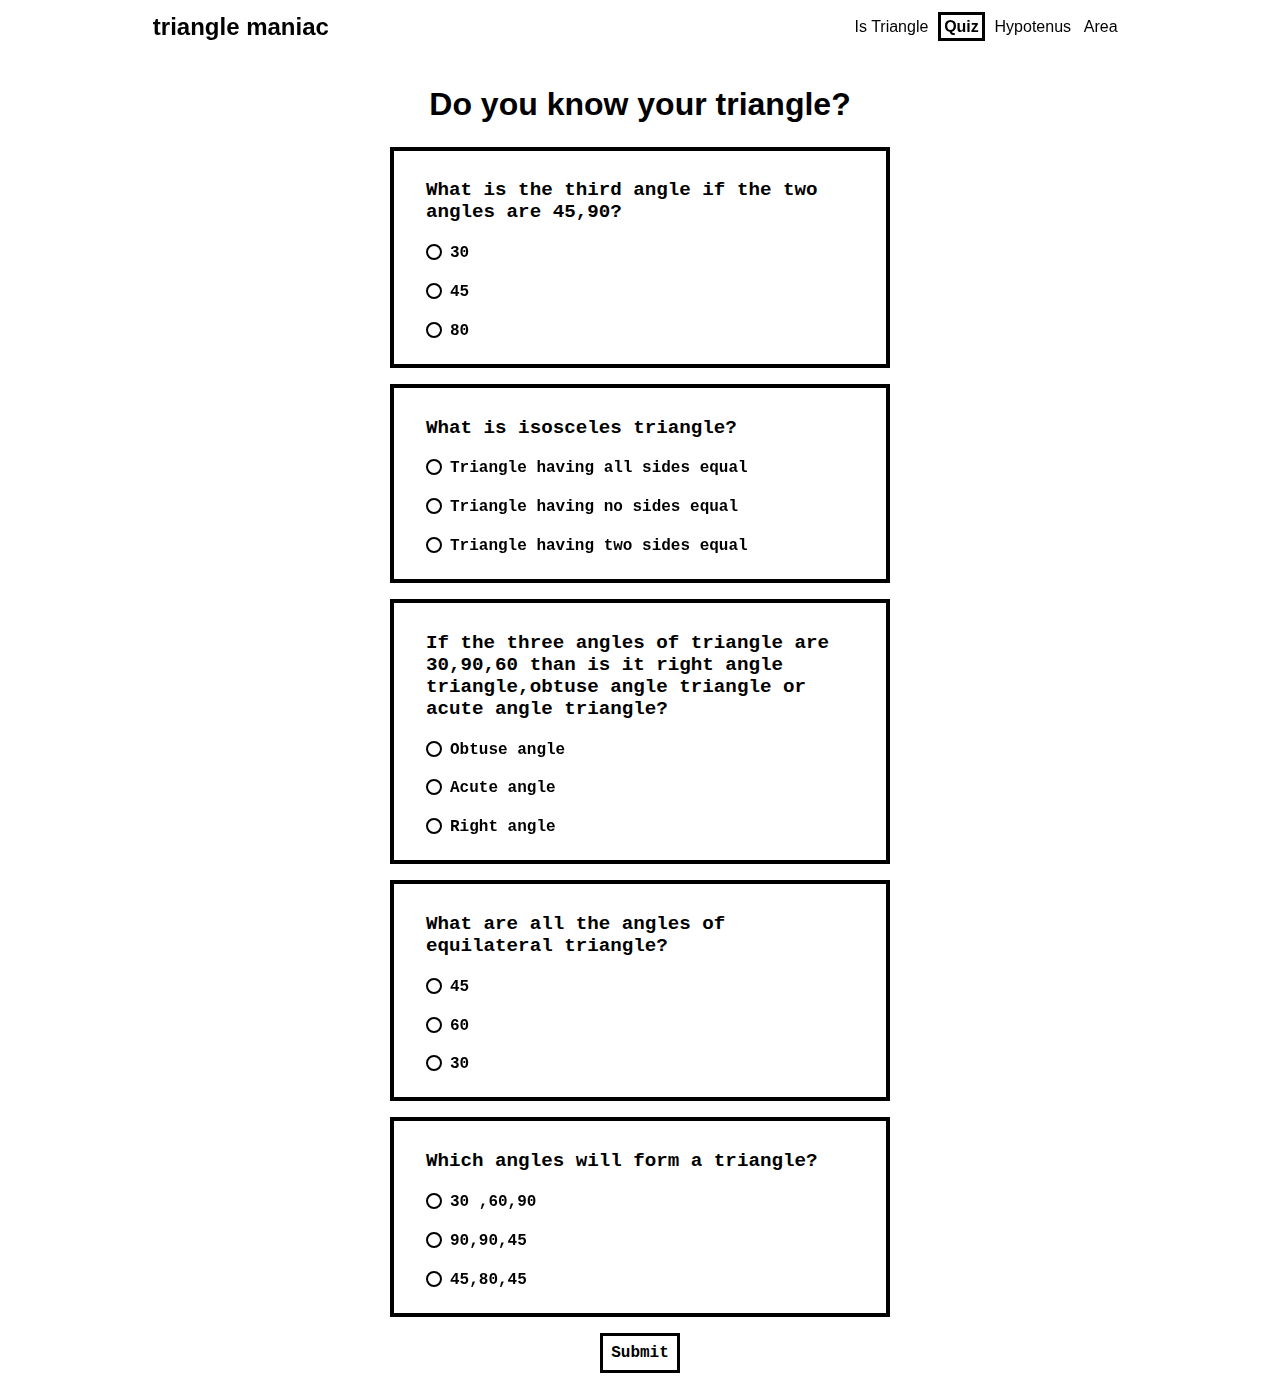
<file: quiz.html>
<!DOCTYPE html>
<html lang="en">
  <head>
    <meta charset="UTF-8" />
    <meta http-equiv="X-UA-Compatible" content="IE=edge" />
    <meta name="viewport" content="width=device-width, initial-scale=1.0" />
    <link href="styles.css" rel="stylesheet" />
    <title>Fun with triangles</title>
  </head>
  <body>
    <header class="head">
      <h2 class="header-title">triangle maniac</h2>
      <nav class="nav-bar">
        <ul class="nav-list">
          <li class="nav-items">
            <a class="link-items" href="index.html"> Is Triangle</a>
          </li>
          <li class="nav-items">
            <a class="link-items active" href="quiz.html"> Quiz</a>
          </li>
          <li class="nav-items">
            <a class="link-items" href="hypotenus.html">Hypotenus</a>
          </li>
          <li class="nav-items">
            <a class="link-items" href="area.html">Area</a>
          </li>
        </ul>
      </nav>
    </header>
    <div class="container-quiz">
      <h1 class="title">Do you know your triangle?</h1>
      <form class="form">
        <div class="form-item container container-question">
          <p class="question question1">
            What is the third angle if the two angles are 45,90?
          </p>
          <label class="label-quiz"
            ><input id="question1" type="radio" name="question1" value="30" />
            <span class="custom-radio"></span>
            30</label
          >
          <label class="label-quiz"
            ><input
              id="question1"
              type="radio"
              name="question1"
              value="45"
            /><span class="custom-radio"></span>45</label
          >
          <label class="label-quiz"
            ><input id="question1" type="radio" name="question1" value="80" />

            <span class="custom-radio"></span>
            80</label
          >
        </div>
        <div class="form-item container container-question">
          <p class="question question1">What is isosceles triangle?</p>
          <label class="label-quiz"
            ><input
              id="question2"
              type="radio"
              name="question2"
              value="Triangle having all sides equal"
            />
            <span class="custom-radio"></span>

            Triangle having all sides equal</label
          >
          <label class="label-quiz"
            ><input
              id="question2"
              type="radio"
              name="question2"
              value="Triangle having no sides equal"
            />

            <span class="custom-radio"></span>
            Triangle having no sides equal</label
          >
          <label class="label-quiz"
            ><input
              id="question2"
              type="radio"
              name="question2"
              value="Triangle having two sides equal"
            />

            <span class="custom-radio"></span>
            Triangle having two sides equal</label
          >
        </div>
        <div class="form-item container container-question">
          <p class="question question1">
            If the three angles of triangle are 30,90,60 than is it right angle
            triangle,obtuse angle triangle or acute angle triangle?
          </p>
          <label class="label-quiz"
            ><input
              id="question3"
              type="radio"
              name="question3"
              value="Obtuse angle"
            />
            <span class="custom-radio"></span>

            Obtuse angle</label
          >
          <label class="label-quiz"
            ><input
              id="question3"
              type="radio"
              name="question3"
              value="Acute angle"
            />

            <span class="custom-radio"></span>
            Acute angle</label
          >
          <label class="label-quiz"
            ><input
              id="question3"
              type="radio"
              name="question3"
              value="Right angle"
            />

            <span class="custom-radio"></span>
            Right angle</label
          >
        </div>
        <div class="form-item container container-question">
          <p class="question question1">
            What are all the angles of equilateral triangle?
          </p>
          <label class="label-quiz"
            ><input id="question4" type="radio" name="question4" value="45" />
            <span class="custom-radio"></span>

            45</label
          >
          <label class="label-quiz"
            ><input id="question4" type="radio" name="question4" value="60" />

            <span class="custom-radio"></span>
            60</label
          >
          <label class="label-quiz"
            ><input id="question4" type="radio" name="question4" value="30" />

            <span class="custom-radio"></span>
            30</label
          >
        </div>
        <div class="form-item container container-question">
          <p class="question question1">Which angles will form a triangle?</p>
          <label class="label-quiz"
            ><input
              id="question5"
              type="radio"
              name="question5"
              value="30 60 90"
            />
            <span class="custom-radio"></span>

            30 ,60,90</label
          >
          <label class="label-quiz"
            ><input
              id="question5"
              type="radio"
              name="question5"
              value="90 90 45"
            />

            <span class="custom-radio"></span>
            90,90,45</label
          >
          <label class="label-quiz"
            ><input
              id="question5"
              type="radio"
              name="question5"
              value="45 80 45"
            />

            <span class="custom-radio"></span>
            45,80,45</label
          >
        </div>
      </form>
      <button class="btn btn-quiz">Submit</button>
    </div>

    <div class="container container-display-quiz"></div>
    <script src="quiz.js"></script>
  </body>
</html>
</file>
<file: styles.css>
* {
  margin: 0;
  box-sizing: border-box;
}

:root {
  --accent-color: black;
}

body {
  font-family: 'Segoe UI', Tahoma, Geneva, Verdana, sans-serif;
  max-width: 1000px;
  margin: auto;
  color: var(--accent-color);
  padding: 0 0.8rem;
}

.head {
  display: flex;
  justify-content: space-between;
  align-items: center;
  position: sticky;
  top: 0;
  padding: 0.8rem 0;
  background: rgb(255, 255, 255);
}

.nav-list {
  padding: auto;
  display: flex;
  justify-content: space-between;
  list-style: none;
}

.nav-items {
  margin-right: 0.4rem;
}

.link-items {
  color: var(--accent-color);
  text-decoration: none;
  padding: 0.2rem;
}

.active {
  font-weight: bold;
  border: 0.2rem solid var(--accent-color);
}

.container {
  max-width: 500px;
  margin: auto;
  margin-top: 3rem;
  display: flex;
  flex-direction: column;
  border: 0.3rem solid var(--accent-color);
  padding: 1rem 2rem;
}

.container-quiz {
  display: flex;
  flex-direction: column;
}

.container-question {
  margin-top: 1rem;
}

label,
.question {
  margin: 0.8rem 0 0.5rem 0;
  font-family: 'Courier New', Courier, monospace;
  font-size: 1.2rem;
  font-weight: bold;
}

input[type='number'],
.btn {
  font-family: 'Courier New', Courier, monospace;
  padding: 0.5rem;
  border: 0.2rem solid var(--accent-color);
  margin-bottom: 1rem;
  font-size: 1rem;
}

.btn {
  align-self: center;
  width: max-content;
  font-weight: bold;
  margin-top: 0.5rem;
  background-color: transparent;
  cursor: pointer;
}

.btn-quiz {
  margin-top: 1rem;
}

h1 {
  align-self: center;
  text-align: center;
}

.title {
  margin: 2rem 0 0.5rem 0;
}

.label-quiz {
  font-size: 1rem;
  position: relative;
  padding-left: 1.5rem;
  /* user-select: none; */
  /* background-color: black; */
}

input[type='radio'] {
  /* border: 1px solid var(--accent-color);
  margin-right: 0.3rem; */
  position: absolute;
  cursor: pointer;
  height: 0;
  width: 0;
}

.custom-radio {
  position: absolute;
  height: 16px;
  width: 16px;
  border: 0.15rem solid var(--accent-color);
  border-radius: 50%;
  top: 0;
  left: 0;
}

.label-quiz input:checked ~ .custom-radio {
  background: rgb(0, 0, 0);
}

.container-display-quiz,
.container-display-side,
.container-display-area,
.container-display-angle {
  display: none;
  font-family: 'Courier New', Courier, monospace;
}

.container-display-quiz {
  margin: 1rem auto 3rem auto;
}

@media (max-width: 560px) {
  body {
    font-size: 0.8rem;
  }

  .active {
    border: none;
    text-decoration: underline;
  }
}
</file>
